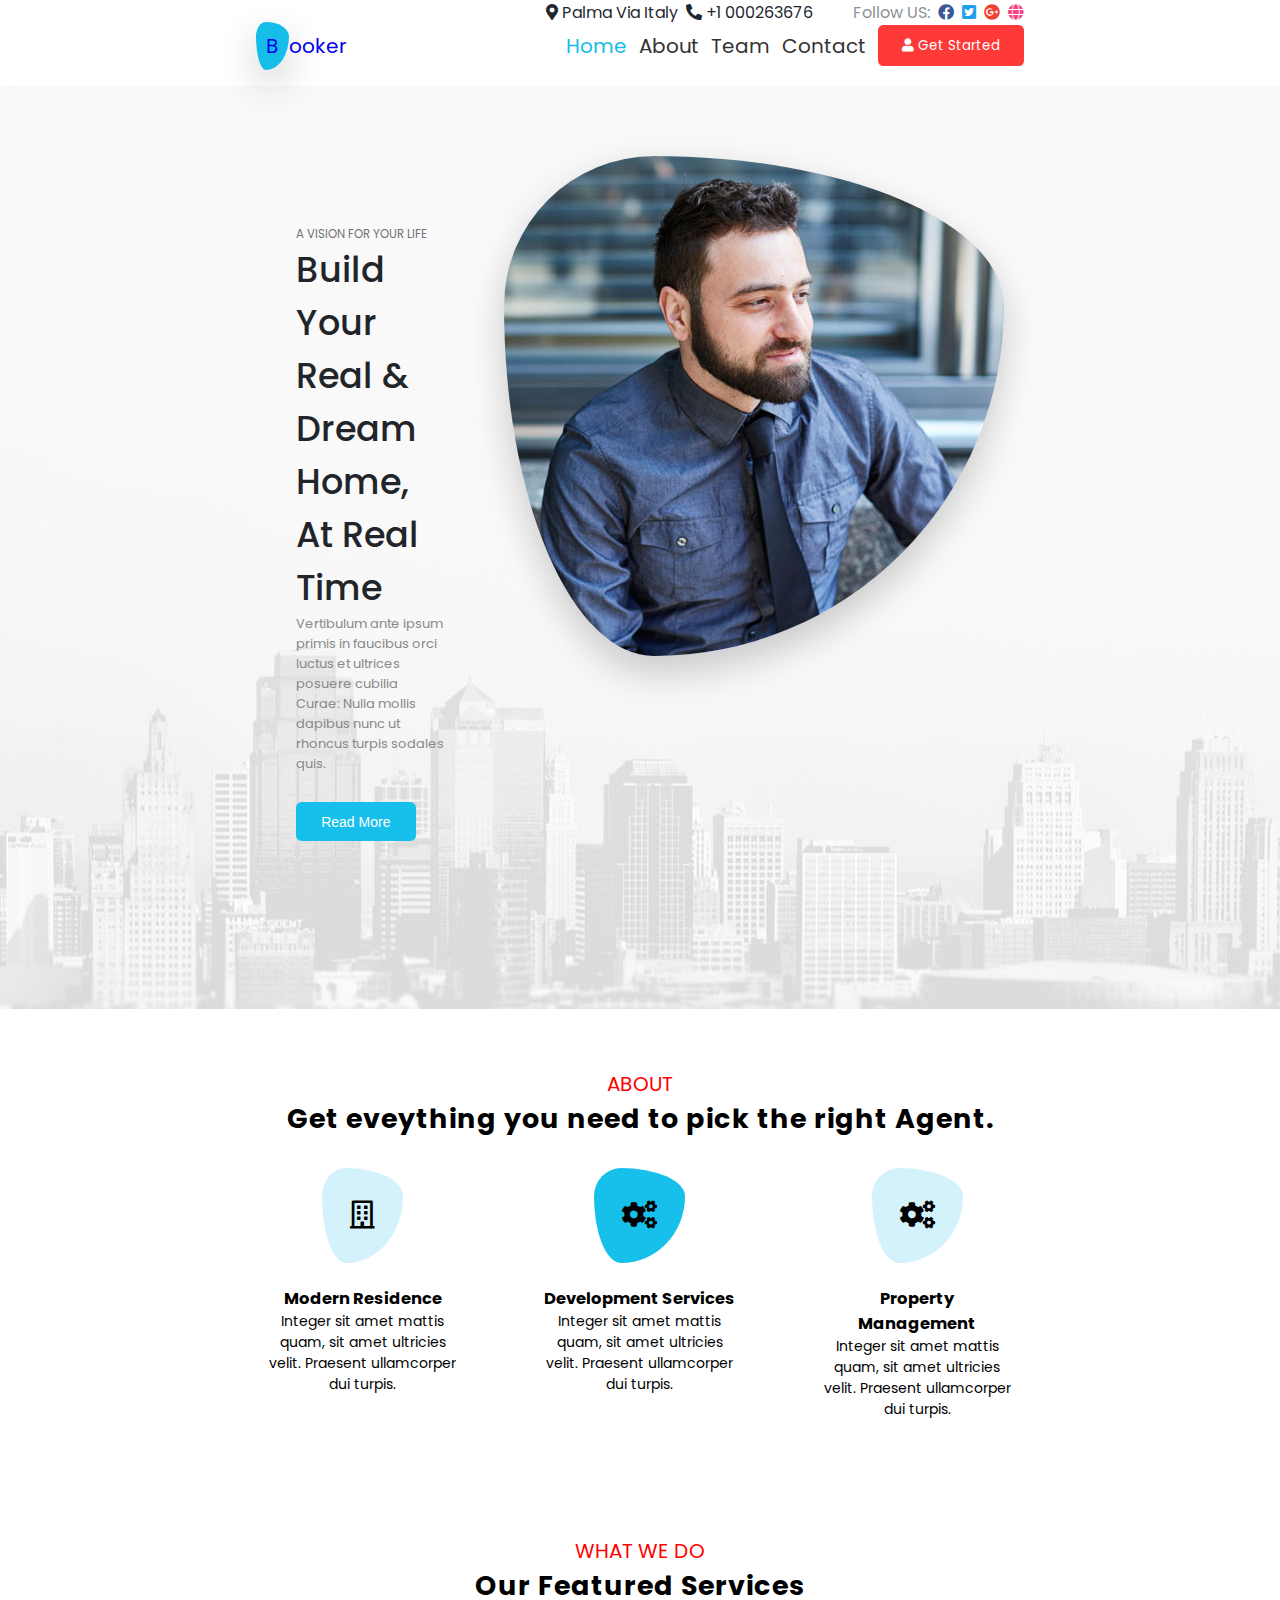
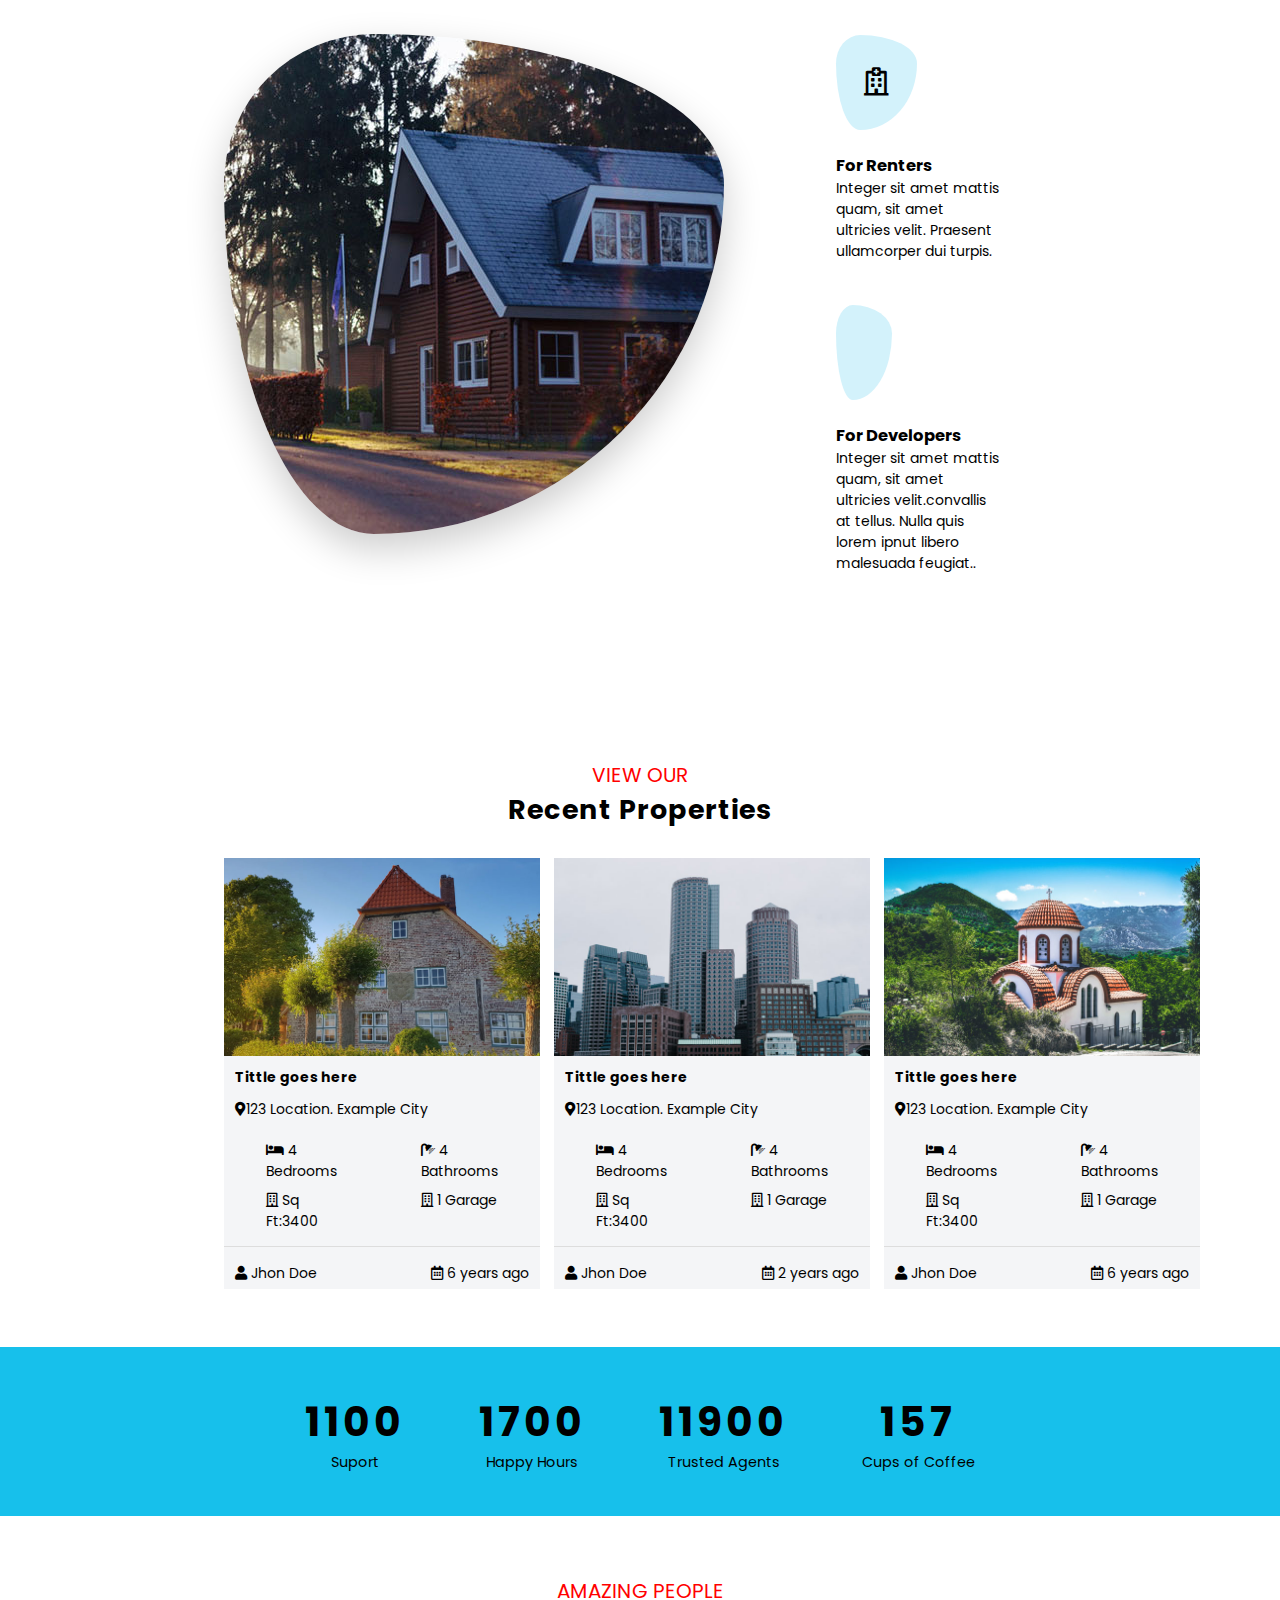
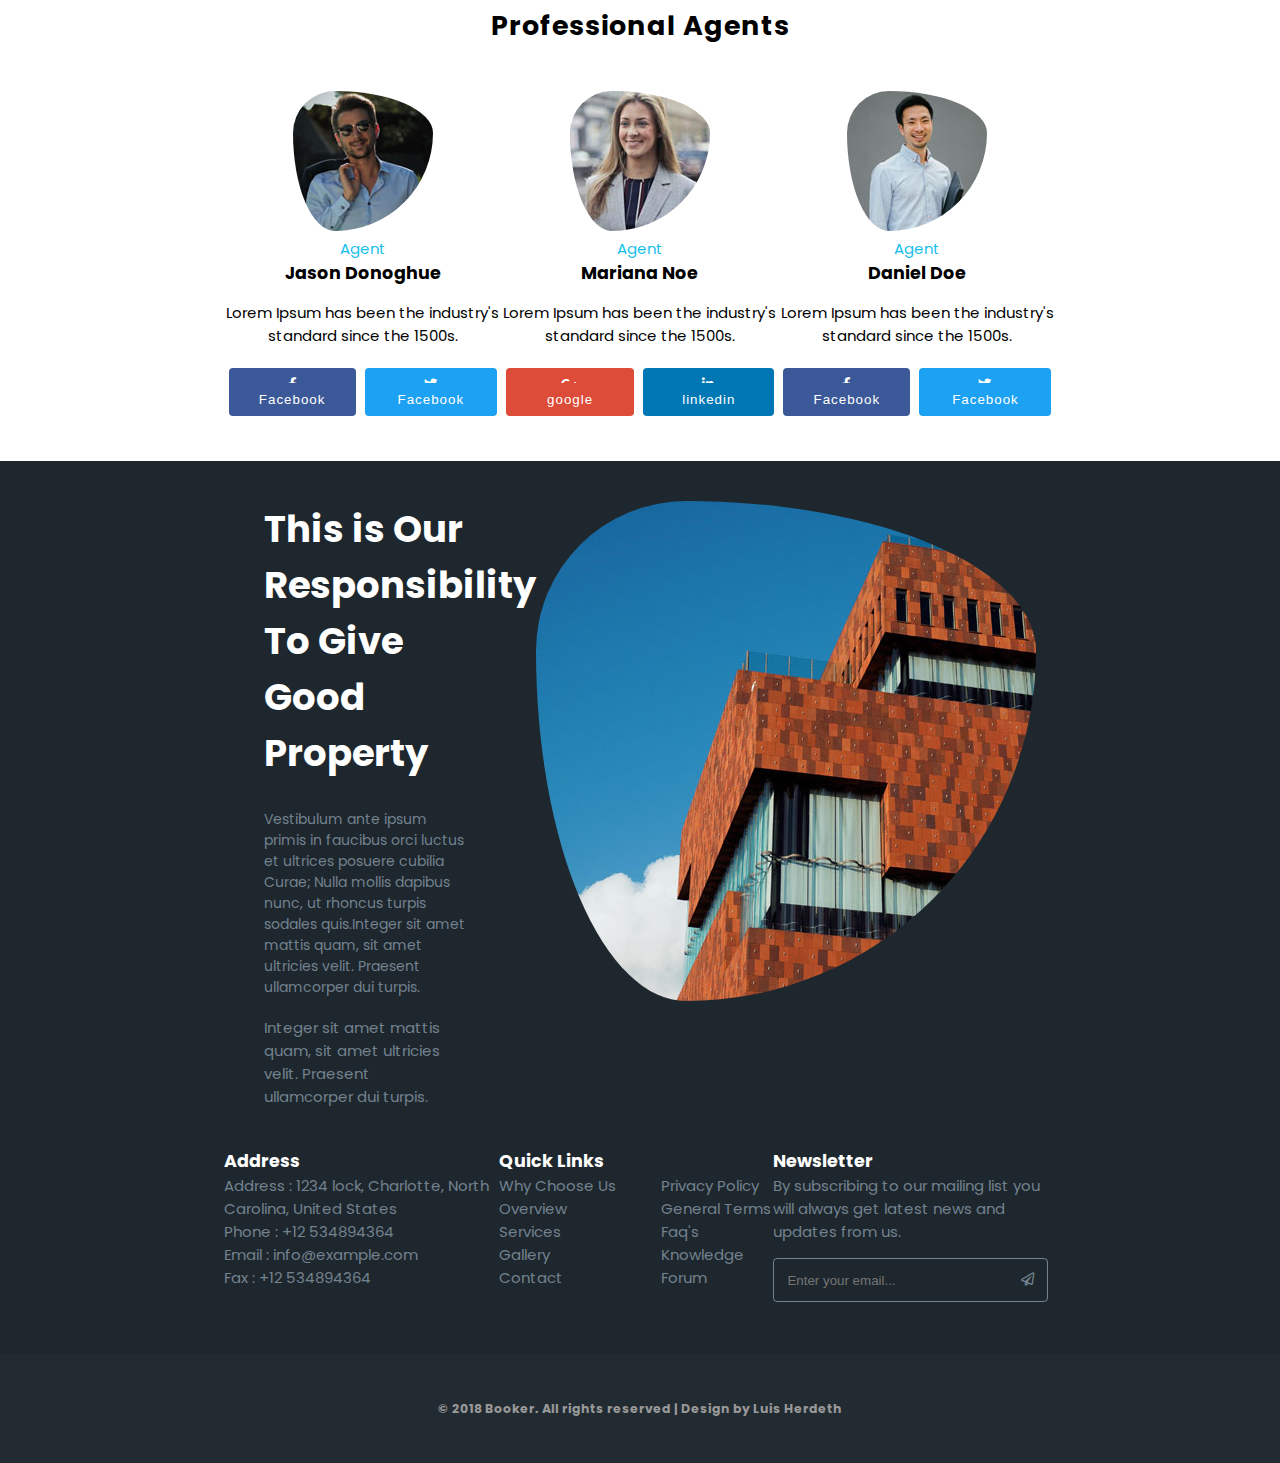
<file: index.html>
<!DOCTYPE html>
<html lang="es">
	<head>
		<meta charset="UTF-8" />
		<meta name="viewport" content="width=device-width, initial-scale=1.0" />
		<link rel="stylesheet" href="main.css" />
		<link rel="stylesheet" href="https://pro.fontawesome.com/releases/v5.10.0/css/all.css" />
		<title>Booker</title>
	</head>
	<body>
		<header>
			<div class="firstnav">
				<nav>
					<ul>
						<li>
							<a href="#"><i class="fas fa-map-marker-alt"></i> Palma Via Italy</a>
						</li>
						<li>
							<a href="#"><i class="fas fa-phone-alt"></i> +1 000263676</a>
						</li>
					</ul>
				</nav>
				<ul>
					<li class="follow-color"><a href="#">Follow US:</a></li>
					<li>
						<a href="#"><i class="fab fa-facebook face"></i></a>
					</li>
					<li>
						<a href="#"><i class="fab fa-twitter-square twitter"></i></a>
					</li>
					<li>
						<a href="#"><i class="fab fa-google-plus gogle"></i></a>
					</li>
					<li>
						<a href="#"><i class="fas fa-globe mundo"></i></a>
					</li>
				</ul>
			</div>
			<nav class="second_nav">
				<a class="centrado" href="#"><span class="logooo">B</span>ooker</a>
				<span id="hamburger" class="hamburger"><i class="fad fa-bars"></i></span>
				<ul id="nav_hamburger" class="li_right">
					<li class="link1"><a href="#">Home</a></li>
					<li><a href="#view">About</a></li>
					<li><a href="#team">Team</a></li>
					<li><a href="#contact">Contact</a></li>
					<li>
						<button><i class="fas fa-user"></i> Get Started</button>
					</li>
				</ul>
			</nav>
		</header>
		<!-- h1 & photo -->
		<div class="fondo1">
			<section class="container">
				<article class="article_first">
					<h3>a vision for your life</h3>
					<h1>
						build your real & <span class="break">dream home, at real <span class="break">time</span></span>
					</h1>
					<p>Vertibulum ante ipsum primis in faucibus orci luctus et ultrices posuere cubilia Curae: Nulla mollis dapibus nunc ut rhoncus turpis sodales quis.</p>
					<button>Read More</button>
				</article>
				<article class="article_second">
					<img src="images/img.jpg" alt="" />
				</article>
			</section>
		</div>
		<button id="btop" onclick="topFunction()"><i class="fas fa-angle-up"></i></button>
		<!--
		  -- ─── ABOUT ───────────────────────────────────────────────────────
		  -->
		<p class="center_p">about</p>
		<h2 class="center_h2">Get eveything you need to pick the right Agent.</h2>
		<section class="about">
			<article class="about_first">
				<span class="icono"><i class="far fa-building"></i></span>
				<h3>Modern Residence</h3>
				<p>Integer sit amet mattis quam, sit amet ultricies velit. Praesent ullamcorper dui turpis.</p>
			</article>
			<article class="about_second">
				<span class="icono_hov"><i class="fas fa-cogs"></i></span>
				<h3>Development Services</h3>
				<p>Integer sit amet mattis quam, sit amet ultricies velit. Praesent ullamcorper dui turpis.</p>
			</article>
			<article class="about_third">
				<span class="icono"><i class="fas fa-cogs"></i></span>
				<h3>Property Management</h3>
				<p>Integer sit amet mattis quam, sit amet ultricies velit. Praesent ullamcorper dui turpis.</p>
			</article>
		</section>
		<p class="center_p">WHAT WE DO</p>
		<h2 class="center_h2">Our Featured Services</h2>
		<section class="wedo">
			<article class="wedo_first">
				<img id="mainImage" class="left-to-right-main right-to-left-main" src="images/img1.jpg" alt="Img1" />
			</article>
			<article class="wedo_second">
				<span class="icono"><i class="far fa-hospital"></i></span>
				<h3>For Renters</h3>
				<p>Integer sit amet mattis quam, sit amet ultricies velit. Praesent ullamcorper dui turpis.</p>
				<span class="icono"><i class="far fa-key-skeleton"></i></span>
				<h3>For Developers</h3>
				<p>Integer sit amet mattis quam, sit amet ultricies velit.convallis at tellus. Nulla quis lorem ipnut libero malesuada feugiat..</p>
			</article>
		</section>
		<p class="center_p">VIEW OUR</p>
		<h2 class="center_h2">Recent Properties</h2>
		<section id="view" class="view">
			<article class="view_first">
				<img src="images/n10.jpg" id="leftImage" class="left-to-right right-to-left" alt="Casa 1" />
				<h4 class="p08">Tittle goes here</h4>
				<p class="p08"><i class="fas fa-map-marker-alt"></i>123 Location. Example City</p>
				<div class="view_first_cuadro">
					<div class="view_first_cuadro1">
						<p><i class="fas fa-bed"></i> 4 Bedrooms</p>
						<p class="view_mgt"><i class="far fa-building"></i> Sq Ft:3400</p>
					</div>
					<div class="view_first_cuadro2">
						<p><i class="fas fa-shower"></i> 4 Bathrooms</p>
						<p class="view_mgt"><i class="far fa-building"></i> 1 Garage</p>
					</div>
				</div>
				<!-- usser - any -->
				<div class="view_first_cuadro3">
					<p class="p08"><i class="fas fa-user"></i> Jhon Doe</p>
					<p class="p08"><i class="far fa-calendar-alt"></i> 6 years ago</p>
				</div>
			</article>
			<article class="view_second">
				<img src="images/n11.jpg" id="centerImage" class="down-to-up up-to-down" alt="Casa 2" />
				<h4 class="p08">Tittle goes here</h4>
				<p class="p08"><i class="fas fa-map-marker-alt"></i>123 Location. Example City</p>
				<div class="view_first_cuadro">
					<div class="view_first_cuadro1">
						<p><i class="fas fa-bed"></i> 4 Bedrooms</p>
						<p class="view_mgt"><i class="far fa-building"></i> Sq Ft:3400</p>
					</div>
					<div class="view_first_cuadro2">
						<p><i class="fas fa-shower"></i> 4 Bathrooms</p>
						<p class="view_mgt"><i class="far fa-building"></i> 1 Garage</p>
					</div>
				</div>
				<!-- usser - any -->
				<div class="view_first_cuadro3">
					<p class="p08"><i class="fas fa-user"></i> Jhon Doe</p>
					<p class="p08"><i class="far fa-calendar-alt"></i> 2 years ago</p>
				</div>
			</article>
			<article class="view_three">
				<img src="images/n12.jpg" id="rightImage" class="rigth-to-down left-to-right" alt="Casa 3" />
				<h4 class="p08">Tittle goes here</h4>
				<p class="p08"><i class="fas fa-map-marker-alt"></i>123 Location. Example City</p>
				<div class="view_first_cuadro">
					<div class="view_first_cuadro1">
						<p><i class="fas fa-bed"></i> 4 Bedrooms</p>
						<p class="view_mgt"><i class="far fa-building"></i> Sq Ft:3400</p>
					</div>
					<div class="view_first_cuadro2">
						<p><i class="fas fa-shower"></i> 4 Bathrooms</p>
						<p class="view_mgt"><i class="far fa-building"></i> 1 Garage</p>
					</div>
				</div>
				<!-- usser - any -->
				<div class="view_first_cuadro3">
					<p class="p08"><i class="fas fa-user"></i> Jhon Doe</p>
					<p class="p08"><i class="far fa-calendar-alt"></i> 6 years ago</p>
				</div>
			</article>
		</section>
		<div class="fondo3">
			<section class="contador">
				<article class="contador_first">
					<h3>1100</h3>
					<p>Suport</p>
				</article>
				<article class="contador_second">
					<h3>1700</h3>
					<p>Happy Hours</p>
				</article>
				<!-- <div class="contador_2col"> -->
				<article class="contador_three">
					<h3>11900</h3>
					<p>Trusted Agents</p>
				</article>
				<article class="contador_four">
					<h3>157</h3>
					<p>Cups of Coffee</p>
				</article>
				<!-- </div> -->
			</section>
		</div>
		<p class="center_p">AMAZING PEOPLE</p>
		<h2 class="center_h2">Professional Agents</h2>
		<!--
		  -- ─── AGENTES ─────────────────────────────────────────────────────
		  -->
		<section id="team" class="agents">
			<article class="agents_first">
				<img src="images/team.jpg" alt="team" />
				<span class="agent_cblue">Agent</span>
				<h3>Jason Donoghue</h3>
				<p>Lorem Ipsum has been the industry's standard since the 1500s.</p>
				<ul class="agents_redes">
					<li class="facebook">
						<button><i class="fab fa-facebook-f"></i> <a href="https://www.facebook.com/wikispain/" target="_blank">Facebook</a></button>
					</li>
					<li class="twitter">
						<button><i class="fab fa-twitter"></i> <a href="https://www.facebook.com/wikispain/" target="_blank">Facebook</a></button>
					</li>
				</ul>
			</article>
			<article class="agents_second">
				<img src="images/team1.jpg" alt="Team 1" />
				<span class="agent_cblue">Agent</span>
				<h3>Mariana Noe</h3>
				<p>Lorem Ipsum has been the industry's standard since the 1500s.</p>
				<ul class="agents_redes">
					<li class="googleplus">
						<button><i class="fab fa-google-plus-g"></i> <a href="https://www.facebook.com/wikispain/" target="_blank">google</a></button>
					</li>
					<li class="linkedin">
						<button><i class="fab fa-linkedin-in"></i> <a href="https://www.facebook.com/wikispain/" target="_blank">linkedin</a></button>
					</li>
				</ul>
			</article>
			<article class="agents_third">
				<img src="images/team2.jpg" alt="Team 2" />
				<span class="agent_cblue">Agent</span>
				<h3>Daniel Doe</h3>
				<p>Lorem Ipsum has been the industry's standard since the 1500s.</p>
				<ul class="agents_redes">
					<li class="facebook">
						<button><i class="fab fa-facebook-f"></i> <a href="https://www.facebook.com/wikispain/" target="_blank">Facebook</a></button>
					</li>
					<li class="twitter">
						<button><i class="fab fa-twitter"></i> <a href="https://www.facebook.com/wikispain/" target="_blank">Facebook</a></button>
					</li>
				</ul>
			</article>
		</section>
		<div id="contact" class="fondo4">
			<section class="our">
				<article class="our_first">
					<h2>
						This is Our
						<span class="break">Responsibility To Give</span>
						<span></span>Good Property
					</h2>
					<p class="our_first_one">
						Vestibulum ante ipsum primis in faucibus orci luctus et ultrices posuere cubilia Curae; Nulla mollis dapibus nunc, ut rhoncus turpis sodales quis.Integer sit amet mattis quam, sit amet ultricies velit. Praesent
						ullamcorper dui turpis.
					</p>
					<p class="our_first_two">Integer sit amet mattis quam, sit amet ultricies velit. Praesent ullamcorper dui turpis.</p>
				</article>
				<article class="our_second">
					<img src="images/img3.jpg" id="rightImage2" class="rigth-to-down left-to-right" alt="Imagen 3" />
				</article>
			</section>
			<section class="foot">
				<article class="foot_first">
					<h3>Address</h3>
					<p>Address : 1234 lock, Charlotte, North <span class="break">Carolina, United States</span></p>
					<p>Phone : +12 534894364</p>
					<p>Email : info@example.com</p>
					<p>Fax : +12 534894364</p>
				</article>
				<article class="foot_second">
					<h3>Quick Links</h3>
					<div class="foot_second_colum">
						<div class="foot_second_art1">
							<ul>
								<li><a href="#">Why Choose Us</a></li>
								<li><a href="#">Overview</a></li>
								<li><a href="#">Services</a></li>
								<li><a href="#">Gallery</a></li>
								<li><a href="#">Contact</a></li>
							</ul>
						</div>
						<div class="foot_second_art2">
							<ul>
								<li><a href="#">Privacy Policy</a></li>
								<li><a href="#">General Terms</a></li>
								<li><a href="#">Faq's</a></li>
								<li><a href="#">Knowledge</a></li>
								<li><a href="#">Forum</a></li>
							</ul>
						</div>
					</div>
				</article>
				<article class="foot_third">
					<h3>Newsletter</h3>
					<p>By subscribing to our mailing list you will always get latest news and updates from us.</p>
					<form action="#" method="post">
						<input type="email" name="Email" placeholder="Enter your email..." required />
						<button class="btn1"><span class="far fa-paper-plane"></span></button>
					</form>
				</article>
			</section>
		</div>
		<div class="fondo5">
			<footer>
				<h5>
					© 2018 Booker. All rights reserved | Design by <span class="breakfooter"><a href="https://github.com/wikiesp">Luis Herdeth</a></span>
				</h5>
			</footer>
		</div>
		<script src="app.js"></script>
	</body>
</html>
</file>
<file: main.css>
@import url('https://fonts.googleapis.com/css2?family=Bree+Serif&family=Ubuntu:wght@300;500;700&display=swap');
@import url('https://fonts.googleapis.com/css2?family=Poppins:wght@200;300;400;500;600;700;800&display=swap');

#btop {
	display: none;
	position: fixed;
	bottom: 20px;
	right: 15px;
	/* z-index: 99; */
	font-size: 18px;
	border: none;
	outline: none;
	background-color: #626c73de;
	color: white;
	cursor: pointer;
	padding: 0.5em 0.8em;
	border-radius: 1em;
}

#btop:hover {
	background-color: #555;
}

* {
	margin: 0;
	padding: 0;
	box-sizing: border-box;
	text-decoration: none;
}

html {
	font-size: 62.5%;
	font-family: 'Poppins', sans-serif;
}

header {
	padding: 0 0 2em 0;
	background-color: #fff;
	-webkit-box-shadow: 0 0.15rem 0.1rem 0 rgba(0, 0, 0, 0.05);
	box-shadow: 0 0.15rem 0.1rem 0 rgba(0, 0, 0, 0.05);
}

.firstnav {
	font-size: 1.6em;
	width: 60%;
	margin: auto;
	display: flex;
	justify-content: flex-end;
}

.firstnav nav,
.firstnav ul {
	display: flex;
}

ul li {
	list-style: none;
}

.firstnav ul {
	margin-left: 2em;
}

.firstnav ul li {
	margin-left: 0.5em;
}

.firstnav a {
	color: #1e272e;
}

.follow-color a {
	color: #8c9398;
}

.face {
	color: #3b589a;
}

.twitter {
	color: #219eee;
}

.gogle {
	color: #f24235;
}

.mundo {
	color: #f14889;
}

.second_nav {
	display: flex;
	align-items: center;
	width: 60%;
	font-size: 2em;
	margin: auto;
	justify-content: space-between;
	flex-wrap: wrap;
}

.li_right {
	display: flex;
	align-items: center;
}

.li_right li {
	padding: 0 0 0 0.6em;
}

.li_right a {
	color: #333;
}

.link1 a {
	color: #16bde9;
}

.hamburger {
	cursor: pointer;
	display: none;
}

.logooo {
	width: 40px;
	height: 40px;
	padding: 10px;
	background-color: #16bde9;
	-webkit-border-radius: 30% 70% 70% 30% / 30% 30% 70% 70%;
	border-radius: 30% 70% 70% 30% / 30% 30% 70% 70%;
	box-shadow: 0 15px 38px 0 rgba(0, 0, 0, 0.2);
	-webkit-box-shadow: 0 15px 38px 0 rgba(0, 0, 0, 0.2);
}

.second_nav button {
	background-color: #ff3838;
	padding: 0.8em 1.8em;
	border-radius: 0.4em;
	color: #fff;
	font-family: 'Poppins', sans-serif;
	border: none;
}

/* h1 - photo */
.container {
	width: 60%;
	margin: auto;
	display: flex;
	justify-content: space-evenly;
	padding: 7em 0;
}

.container h1 {
	text-transform: capitalize;
	color: #212529;
	font-size: 3.5rem;
	font-weight: 500;
}

.container h3 {
	text-transform: uppercase;
	color: #717375;
	font-weight: normal;
}

.container p {
	color: #888;
	font-size: 1.3em;
	font-weight: normal;
}

.fondo1 {
	background-image: url(images/banner.jpg);
}

.article_first {
	padding: 7em 4em;
}

.article_second {
	padding: 0 2em;
}

.article_second img,
.wedo_first img {
	-webkit-border-radius: 30% 70% 70% 30% / 30% 30% 70% 70%;
	border-radius: 30% 70% 70% 30% / 30% 30% 70% 70%;
	-webkit-box-shadow: 0 15px 38px 0 rgba(0, 0, 0, 0.2);
	box-shadow: 0 15px 38px 0 rgba(0, 0, 0, 0.2);
}

.article_first button {
	background-color: #17c0eb;
	margin: 2em 0;
	padding: 0.8em 1.8em;
	border: none;
	border-radius: 0.4em;
	font-size: 1.4em;
	color: #fff;
}

/*
 * ─── ABOUT ──────────────────────────────────────────────────────────────────────
 */
.center_p {
	margin-top: 3em;
	text-align: center;
	font-size: 2em;
	color: red;
	text-transform: uppercase;
}

.center_h2 {
	text-align: center;
	font-size: 2.7rem;
	letter-spacing: 1px;
	margin: 0 2em;
}

.about {
	display: flex;
	width: 65%;
	margin: auto;
}

.about_first,
.about_second,
.about_third {
	padding: 4em 3em;
	font-size: 1.4em;
	text-align: center;
}

.icono {
	font-size: 2em;
	padding: 1em;
	-webkit-border-radius: 30% 70% 70% 30% / 30% 30% 70% 70%;
	border-radius: 30% 70% 70% 30% / 30% 30% 70% 70%;
	background: #d3f2fb;
}

.about_first h3,
.about_second h3,
.about_third h3 {
	margin-top: 3em;
}

.icono_hov {
	font-size: 2em;
	padding: 1em;
	-webkit-border-radius: 30% 70% 70% 30% / 30% 30% 70% 70%;
	border-radius: 30% 70% 70% 30% / 30% 30% 70% 70%;
	background: #17c0eb;
}

/*
 * ─── WEDO ───────────────────────────────────────────────────────────────────────
 */

.wedo {
	display: flex;
	width: 65%;
	margin: auto;
	font-size: 1.4rem;
}

.wedo_first {
	margin-top: 2em;
}

.wedo_second {
	padding: 4em;
	margin-left: 4em;
}

.wedo_second h3 {
	margin-top: 3em;
}

.wedo_second p {
	margin-bottom: 5em;
}

/*
 * ─── VIEW ───────────────────────────────────────────────────────────────────────
 */

.view {
	display: flex;
	width: 65%;
	margin: auto;
	padding: 2em 0;
	font-size: 1.4rem;
}

.view img {
	max-width: 100%;
}

.view_first,
.view_second,
.view_three {
	background: #f4f5f7;
}

.view_second {
	margin: 0 1em;
}

.view_first_cuadro {
	display: flex;
}

.view_first_cuadro1,
.view_first_cuadro2 {
	display: flex;
	flex-direction: column;
	padding: 1em 3em;
}

.view_mgt {
	margin-top: 0.6em;
}

.view_first_cuadro3 {
	border-top: 1px solid #ddd;
	padding-top: 0.7em;
	display: flex;
	justify-content: space-between;
}

.p08 {
	padding: 0.4em 0.8em;
}

/* contador */

.contador {
	display: flex;
	width: 65%;
	justify-content: space-evenly;
	font-size: 2.4rem;
	text-align: center;
	margin: 1.3em auto;
}

.contador h3 {
	letter-spacing: 4px;
	font-size: 1.7em;
}

.contador p {
	font-size: 0.6em;
}

.fondo3 {
	background-color: #17c0eb;
	padding: 1.2em;
	margin-top: 3em;
}

/*
 * ─── AGENTS ─────────────────────────────────────────────────────────────────────
 */
.agents {
	display: flex;
	width: 65%;
	margin: auto;
	font-size: 1.5em;
	text-align: center;
	padding: 3em 0;
}

.agents img {
	-webkit-border-radius: 30% 70% 70% 30% / 30% 30% 70% 70%;
	border-radius: 30% 70% 70% 30% / 30% 30% 70% 70%;
}

.agent_cblue {
	display: block;
	color: #17c0eb;
}

.agents p {
	margin-top: 1em;
}

.agents_redes {
	display: flex;
	justify-content: center;
	margin-top: 1.4em;
}

.agents_redes li {
	margin: 0 0.3em;
}

.facebook button,
.facebook a {
	background-color: #3b5998;
	border: none;
	color: #fff;
	padding: 0.7em 1em;
	border-radius: 0.3em;
	letter-spacing: 1px;
}

.twitter button,
.twitter a {
	background-color: #1da1f2;
	color: #fff;
	padding: 0.7em 1em;
	border: none;
	letter-spacing: 1px;
	border-radius: 0.3em;
}

.googleplus button,
.googleplus a {
	background-color: #dd4b39;
	color: #fff;
	padding: 0.7em 1.2em;
	border: none;
	letter-spacing: 1px;
	border-radius: 0.3em;
}

.linkedin button,
.linkedin a {
	background-color: #0077b5;
	color: #fff;
	padding: 0.7em 1.2em;
	border: none;
	letter-spacing: 1px;
	border-radius: 0.3em;
}

/*
 * ─── OUR ────────────────────────────────────────────────────────────────────────
 */
.fondo4 {
	background-color: #1e272e;
	color: #fff;
}

.our {
	display: flex;
	width: 65%;
	margin: auto;
	padding: 4em;
}

.our img {
	-webekit-border-radius: 30% 70% 70% 30% / 30% 30% 70% 70%;
	border-radius: 30% 70% 70% 30% / 30% 30% 70% 70%;
}

.our h2 {
	font-size: 3.7em;
}

.our p {
	color: #73828e;
	padding: 0 5em 0 0;
}

.our_first_one {
	font-size: 1.4em;
	margin-top: 2em;
}

.our_first_two {
	font-size: 1.5em;
	margin-top: 1.2em;
}

/*
 * ─── FOOTER ─────────────────────────────────────────────────────────────────────
 */

.foot {
	width: 65%;
	margin: auto;
	display: flex;
	font-size: 1.5em;
	color: #73828e;
	padding-bottom: 2.5em;
}

.foot h3 {
	color: #fff;
}

.foot_second_colum a {
	color: #73828e;
}

.foot_second_art2 li {
	margin-left: 3em;
}

.foot_second_art1 {
	display: flex;
}

.foot_second_colum {
	display: flex;
}

.fondo5 {
	background-color: #222b32;
}

footer {
	width: 65%;
	margin: auto;
	padding: 3em;
	font-size: 1.5em;
	text-align: center;
	color: #999;
}

footer a {
	color: #999;
}

footer a:hover {
	color: #fff;
}

.foot_third input {
	background: none;
	border-radius: 0.3em;
	border: 1px solid #73828e;
	padding: 1em;
	color: #73828e;
}

.foot_first,
.foot_second,
.foot_third {
	width: 33%;
}

button.btn1 {
	border: none;
}

input {
	width: 100%;
}

form {
	position: relative;
	padding: 1em 0;
}

.btn1 {
	position: absolute;
	right: 0;
	padding: 1em;
	background: none;
	color: #73828e;
}

/* span */
.break {
	display: block;
}

.contador_2col {
	display: flex;
	flex-direction: column;
}

/*
 * ─── MOBILE PHONES ───────────────────────────────────────────────────────────────
 */

@media only screen and (max-width: 768px) {
	.firstnav {
		display: none;
	}

	.container {
		width: 80%;
		display: block;
		padding: 1em 0 4em 0;
	}

	.container h1 {
		font-size: 2.3em;
	}

	.second_nav {
		padding-top: 1em;
	}

	.second_nav {
		width: 100%;
	}

	.break {
		display: contents;
	}

	.article_first {
		padding: 3em;
	}

	.fondo1 img {
		max-width: 100%;
	}

	.about {
		display: block;
		width: 100%;
	}

	.wedo {
		display: block;
	}

	.wedo_second {
		text-align: center;
		margin-left: 0;
		padding: 6em 0 0 0;
	}

	#mainImage {
		max-width: 100%;
	}

	.view {
		display: block;
	}

	.view_second {
		margin: 1.3em 0;
	}

	.view_first_cuadro1,
	.view_first_cuadro2 {
		padding: 1em;
	}

	.agents {
		display: block;
		width: 80%;
	}

	.agents_second {
		padding: 3em 0;
	}

	.our {
		display: block;
		padding: 4em 0;
		width: 80%;
	}

	.our_second img {
		max-width: 100%;
		padding: 2em 0;
	}

	.foot {
		display: flex;
		flex-direction: column;
		/* align-items: center; */
		letter-spacing: 1px;
		font-size: 1.6em;
	}

	.foot article {
		margin-bottom: 1em;
	}

	.foot_first,
	.foot_second,
	.foot_third {
		width: 100%;
	}

	.contador {
		display: grid;
		grid-template-columns: 1fr 1fr;
	}

	.breakfooter {
		display: block;
	}

	.hamburger {
		display: block;
		margin: auto;
	}

	.li_right {
		display: none;
		width: 100%;
		flex-direction: column;
		background-color: rgba(16, 16, 16, 0.85);
	}

	.li_right li {
		padding: 0.6rem 0;
	}

	.li_right.show {
		display: flex;
		margin-top: 1.5rem;
	}

	.li_right li a {
		color: #fff;
	}

	.li_right .link1 a {
		color: #16bde9;
	}

	header {
		width: 100%;
		margin: auto;
	}

	.centrado {
		margin: auto;
	}
}

/*
 * ─── ANIMACIONES ────────────────────────────────────────────────────────────────
 */

#mainImage {
	opacity: 0;
}
#leftImage {
	opacity: 0;
}
#centerImage {
	opacity: 0;
}
#rightImage {
	opacity: 0;
}

#rightImage2 {
	opacity: 0;
}
@keyframes mover_left {
	0% {
		transform: translateX(-120%);
	}
}

@keyframes mover_right {
	100% {
		transform: translateX(300%);
		opacity: 1;
	}
}

@keyframes right-to-left {
	100% {
		transform: translateX(-200%);
		opacity: 1;
	}
}

@keyframes down-to-up {
	0% {
		transform: translateY(-50%);
	}
}

@keyframes up-to-down {
	100% {
		transform: translateY(200%);
		opacity: 1;
	}
}

@keyframes rigth-to-down {
	0% {
		transform: translateX(200%);
	}
}

@keyframes left-to-right {
	100% {
		transform: translateX(200%);
		opacity: 1;
	}
}

#mainImage.left-to-right-main {
	opacity: 1;
	animation: mover_left 1s ease;
}

#mainImage.right-to-left-main {
	animation: mover_right 1s ease;
}
#leftImage.left-to-right {
	opacity: 1;
	animation: mover_left 1s ease;
}

#leftImage.right-to-left {
	animation: right-to-left 1s ease;
}

#centerImage.down-to-up {
	opacity: 1;
	animation: down-to-up 1s ease-in;
}

#centerImage.up-to-down {
	animation: up-to-down 1s ease;
}

#rightImage.rigth-to-down {
	opacity: 1;
	animation: rigth-to-down 1s ease;
}

#rightImage.left-to-right {
	animation: left-to-right 1s ease;
}
#rightImage2.rigth-to-down {
	opacity: 1;
	animation: rigth-to-down 1s ease-in;
}

#rightImage2.left-to-right {
	animation: left-to-right 1s ease;
}
</file>
